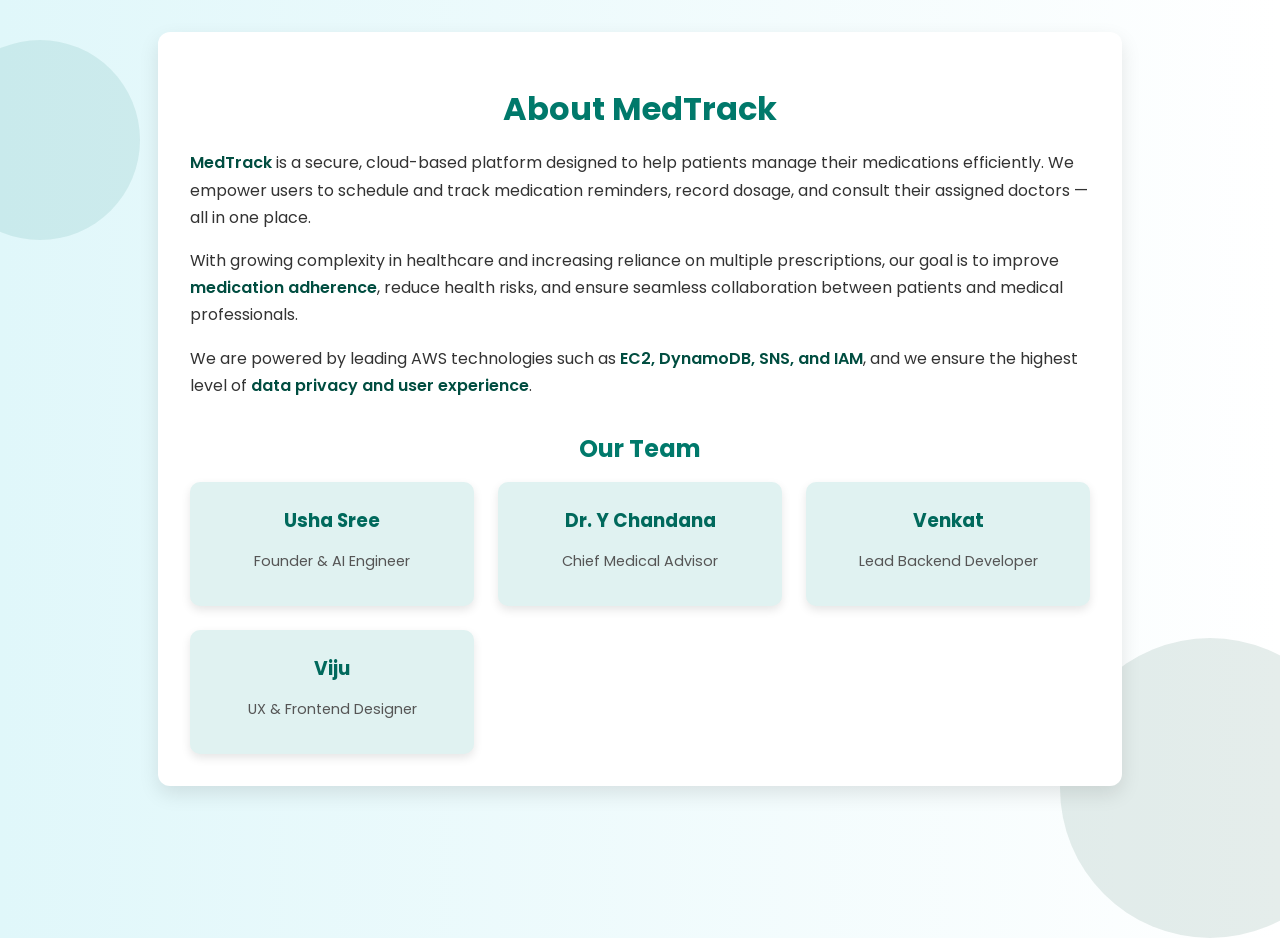
<file: MEDTRACK/templates/aboutus.html>
<!DOCTYPE html>
<html lang="en">
<head>
  <meta charset="UTF-8" />
  <meta name="viewport" content="width=device-width, initial-scale=1.0"/>
  <title>About Us - MedTrack</title>
  <link href="https://fonts.googleapis.com/css2?family=Poppins:wght@400;600&display=swap" rel="stylesheet">
  <style>
    body {
      font-family: 'Poppins', sans-serif;
      margin: 0;
      background: linear-gradient(to right, #e0f7fa, #ffffff);
      padding: 2rem;
      position: relative;
    }
    body::before, body::after {
      content: "";
      position: absolute;
      border-radius: 50%;
      opacity: 0.1;
      z-index: 0;
    }
    body::before {
      width: 200px;
      height: 200px;
      background: #00796b;
      top: 40px;
      left: -60px;
    }
    body::after {
      width: 300px;
      height: 300px;
      background: #004d40;
      bottom: -120px;
      right: -80px;
    }
    .container {
      max-width: 900px;
      margin: auto;
      background: #ffffff;
      border-radius: 12px;
      padding: 2rem;
      box-shadow: 0 8px 20px rgba(0,0,0,0.1);
      position: relative;
      z-index: 1;
    }
    h1 {
      text-align: center;
      color: #00796b;
      margin-bottom: 1rem;
    }
    p {
      line-height: 1.7;
      color: #333;
      margin-bottom: 1rem;
    }
    .highlight {
      color: #004d40;
      font-weight: 600;
    }
    .team-section {
      margin-top: 2rem;
    }
    .team-section h2 {
      text-align: center;
      color: #00796b;
      margin-bottom: 1rem;
    }
    .team-grid {
      display: grid;
      grid-template-columns: repeat(auto-fit, minmax(220px, 1fr));
      gap: 1.5rem;
    }
    .card {
      background: #e0f2f1;
      border-radius: 10px;
      padding: 1rem;
      text-align: center;
      box-shadow: 0 4px 10px rgba(0,0,0,0.1);
    }
    .card h3 {
      margin: 0.5rem 0;
      color: #00695c;
    }
    .card p {
      font-size: 0.9rem;
      color: #555;
    }
  </style>
</head>
<body>

  <div class="container">
    <h1>About MedTrack</h1>
    <p><span class="highlight">MedTrack</span> is a secure, cloud-based platform designed to help patients manage their medications efficiently. We empower users to schedule and track medication reminders, record dosage, and consult their assigned doctors — all in one place.</p>
    
    <p>With growing complexity in healthcare and increasing reliance on multiple prescriptions, our goal is to improve <span class="highlight">medication adherence</span>, reduce health risks, and ensure seamless collaboration between patients and medical professionals.</p>
    
    <p>We are powered by leading AWS technologies such as <span class="highlight">EC2, DynamoDB, SNS, and IAM</span>, and we ensure the highest level of <span class="highlight">data privacy and user experience</span>.</p>

    <div class="team-section">
      <h2>Our Team</h2>
      <div class="team-grid">
        <div class="card">
          <h3>Usha Sree</h3>
          <p>Founder & AI Engineer</p>
        </div>
        <div class="card">
          <h3>Dr. Y Chandana</h3>
          <p>Chief Medical Advisor</p>
        </div>
        <div class="card">
          <h3>Venkat</h3>
          <p>Lead Backend Developer</p>
        </div>
        <div class="card">
          <h3>Viju</h3>
          <p>UX & Frontend Designer</p>
        </div>
      </div>
    </div>
  </div>

</body>
</html>
</file>
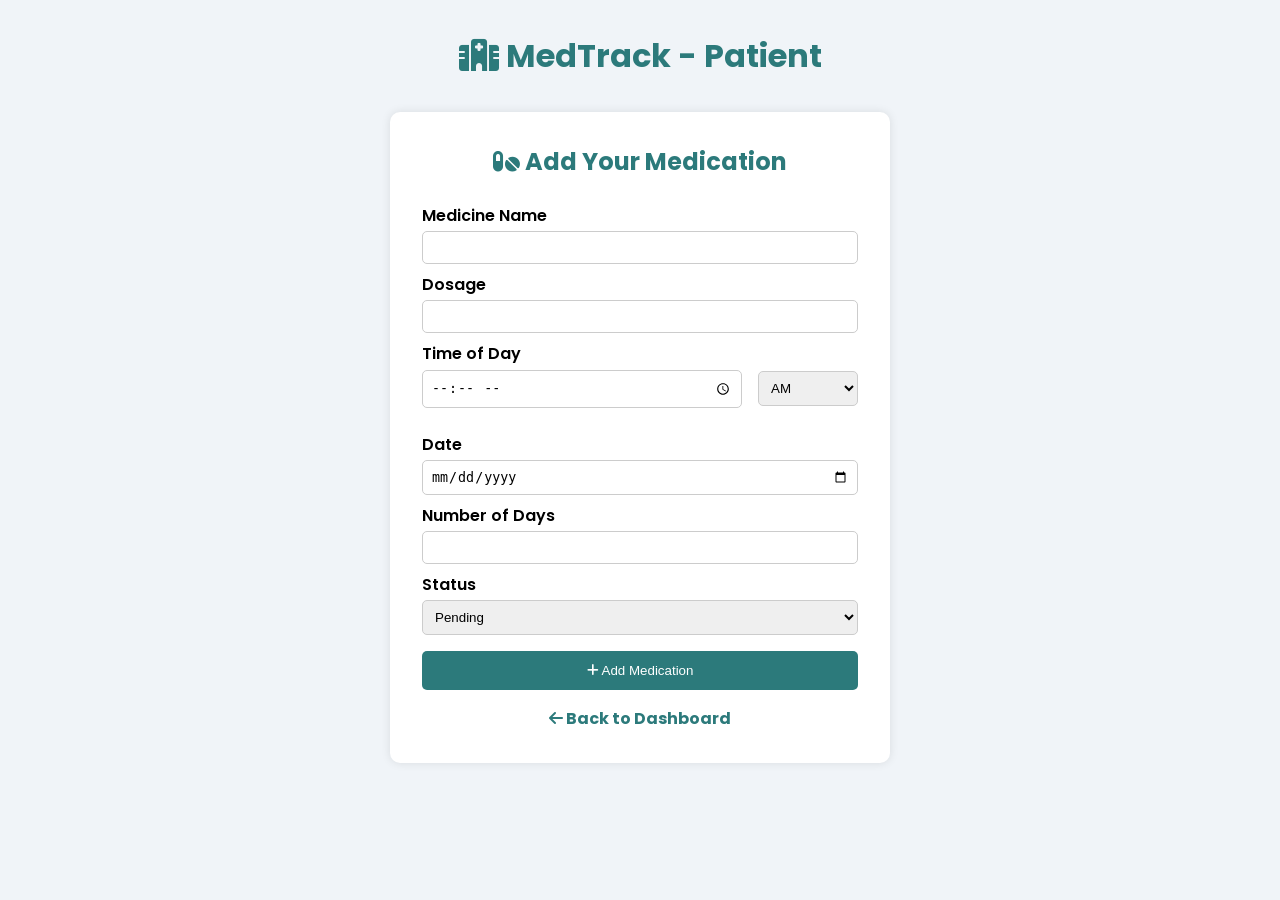
<file: MEDTRACK/templates/addmedication.html>
<!DOCTYPE html>
<html lang="en">
<head>
  <meta charset="UTF-8" />
  <meta name="viewport" content="width=device-width, initial-scale=1.0"/>
  <title>Add Medication - MedTrack</title>
  <link href="https://fonts.googleapis.com/css2?family=Poppins:wght@400;600&display=swap" rel="stylesheet"/>
  <link rel="stylesheet" href="https://cdnjs.cloudflare.com/ajax/libs/font-awesome/6.7.2/css/all.min.css"/>
  <style>
    * { box-sizing: border-box; margin: 0; padding: 0; }
    body { font-family: 'Poppins', sans-serif; background: #f0f4f8; padding: 2rem; }
    .nav-header { margin-bottom: 2rem; text-align: center; }
    .nav-header h1 { color: #2c7a7b; }

    .card {
      background: #fff;
      max-width: 500px;
      margin: auto;
      border-radius: 10px;
      box-shadow: 0 0 10px rgba(0,0,0,0.1);
      padding: 2rem;
    }
    h2 {
      color: #2c7a7b;
      text-align: center;
      margin-bottom: 1rem;
    }
    form {
      display: flex;
      flex-direction: column;
    }
    label {
      margin: 0.5rem 0 0.2rem;
      font-weight: 600;
    }
    input, select {
      padding: 0.5rem;
      border-radius: 5px;
      border: 1px solid #ccc;
    }
    button {
      margin-top: 1rem;
      background: #2c7a7b;
      color: white;
      border: none;
      padding: 0.75rem;
      border-radius: 5px;
      cursor: pointer;
    }
    button:hover {
      background: #235a5b;
    }

    .back-link {
      text-align: center;
      margin-top: 1rem;
    }
    .back-link a {
      color: #2c7a7b;
      text-decoration: none;
      font-weight: bold;
    }

    .time-ampm {
      display: flex;
      gap: 1rem;
      align-items: center;
      margin-bottom: 1rem;
    }
    .time-ampm input[type="time"] {
      flex: 1;
    }
    .time-ampm select {
      width: 100px;
    }
  </style>
</head>
<body>
  <div class="nav-header">
    <h1><i class="fa-solid fa-hospital"></i> MedTrack - Patient</h1>
  </div>

  <div class="card">
    <h2><i class="fa-solid fa-pills"></i> Add Your Medication</h2>
    <form method="POST">
      <label for="medicine">Medicine Name</label>
      <input type="text" name="medicine" required />

      <label for="dosage">Dosage</label>
      <input type="text" name="dosage" required />

      <label for="time">Time of Day</label>
      <div class="time-ampm">
        <input type="time" name="time" required />
        <select name="ampm">
          <option value="AM">AM</option>
          <option value="PM">PM</option>
        </select>
      </div>

      <label for="date">Date</label>
      <input type="date" name="date" required />

      <label for="days_left">Number of Days</label>
      <input type="number" name="days_left" min="1" required />

      <label for="status">Status</label>
      <select name="status">
        <option value="Pending">Pending</option>
        <option value="Missed">Missed</option>
        <option value="Confirmed">Confirmed</option>
      </select>

      <button type="submit"><i class="fa-solid fa-plus"></i> Add Medication</button>
    </form>

    <div class="back-link">
      <a href="{{ url_for('patientdashboard') }}"><i class="fa-solid fa-arrow-left"></i> Back to Dashboard</a>
    </div>
  </div>
</body>
</html>
</file>
